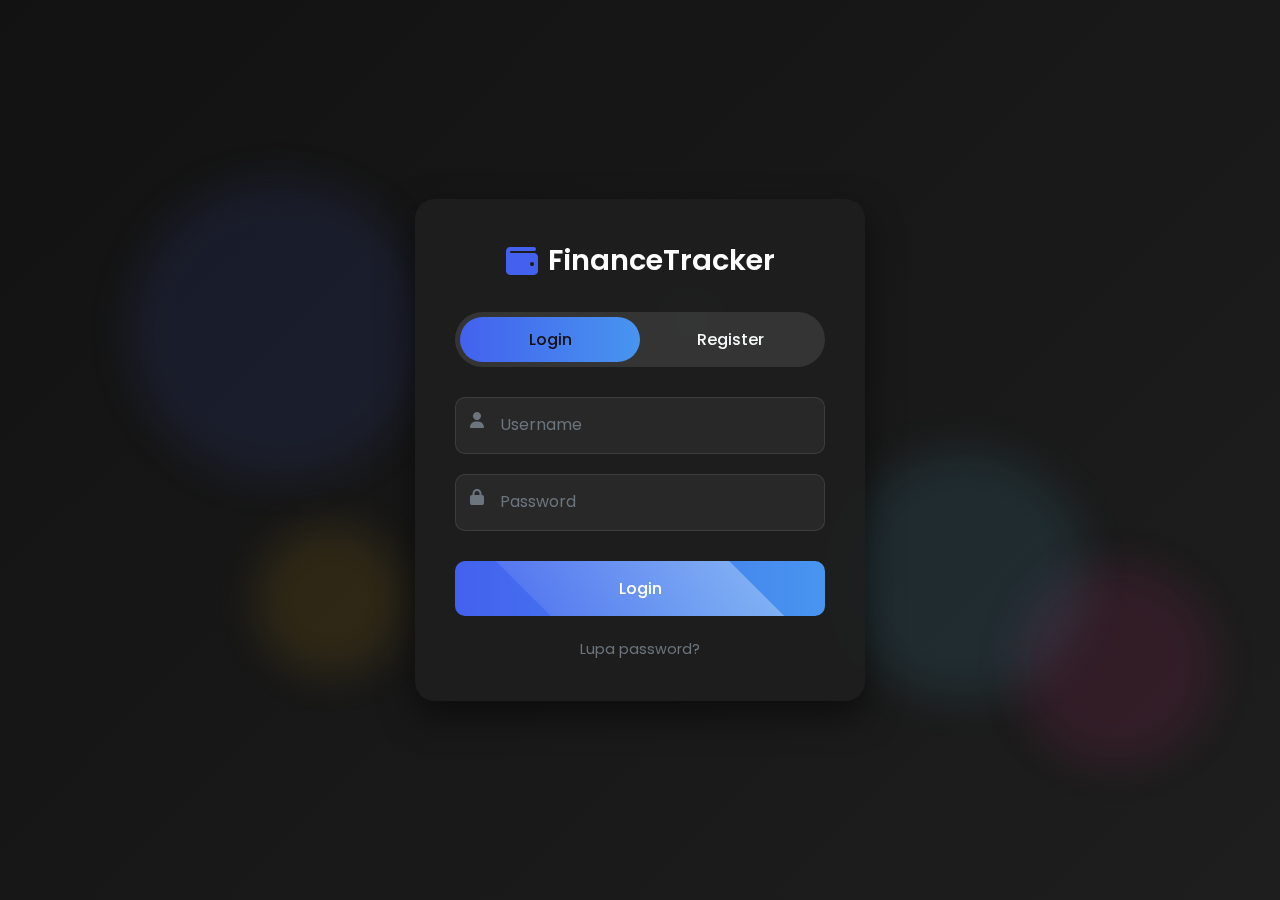
<file: login.html>
<!DOCTYPE html>
<html lang="id">
<head>
    <meta charset="UTF-8">
    <meta name="viewport" content="width=device-width, initial-scale=1.0">
    <title>Finance Tracker Pro | Login</title>
    <link rel="stylesheet" href="https://cdnjs.cloudflare.com/ajax/libs/font-awesome/6.4.0/css/all.min.css">
    <link href="https://fonts.googleapis.com/css2?family=Poppins:wght@300;400;500;600;700&display=swap" rel="stylesheet">
    <link rel="stylesheet" href="auth.css">
</head>
<body>
    <div class="auth-background">
        <div class="particles">
            <div class="particle"></div>
            <div class="particle"></div>
            <div class="particle"></div>
            <div class="particle"></div>
            <div class="particle"></div>
        </div>
        
        <div class="auth-container">
            <div class="auth-card">
                <div class="brand-logo">
                    <i class="fas fa-wallet"></i>
                    <span>FinanceTracker</span>
                </div>
                
                <div class="auth-switcher">
                    <button class="active" data-tab="login">Login</button>
                    <button data-tab="register">Register</button>
                </div>
                
                <form id="loginForm" class="auth-form active">
                    <div class="input-group floating">
                        <input type="text" id="username" required>
                        <label for="username">Username</label>
                        <i class="fas fa-user"></i>
                    </div>
                    
                    <div class="input-group floating">
                        <input type="password" id="password" required>
                        <label for="password">Password</label>
                        <i class="fas fa-lock"></i>
                    </div>
                    
                    <button type="submit" class="auth-btn">
                        <span>Login</span>
                        <div class="wave"></div>
                    </button>
                    <div class="auth-footer">
                        <a href="#" class="forgot-password">Lupa password?</a>
                    </div>
                </form>
                
                <form id="registerForm" class="auth-form">
                    <div class="input-group floating">
                        <input type="text" id="fullname" required>
                        <label for="fullname">Nama Lengkap</label>
                        <i class="fas fa-user-tie"></i>
                    </div>
                    
                    <div class="input-group floating">
                        <input type="email" id="email" required>
                        <label for="email">Email</label>
                        <i class="fas fa-envelope"></i>
                    </div>
                    
                    <div class="input-group floating">
                        <input type="text" id="regUsername" required>
                        <label for="regUsername">Username</label>
                        <i class="fas fa-user"></i>
                    </div>
                    
                    <div class="input-group floating">
                        <input type="password" id="regPassword" required>
                        <label for="regPassword">Password</label>
                        <i class="fas fa-lock"></i>
                    </div>
                    
                    <div class="input-group floating">
                        <input type="password" id="confirmPassword" required>
                        <label for="confirmPassword">Konfirmasi Password</label>
                        <i class="fas fa-lock"></i>
                    </div>
                    
                    <button type="submit" class="auth-btn">
                        <span>Daftar</span>
                        <div class="wave"></div>
                    </button>
                </form>
            </div>
        </div>
    </div>
    
    <div id="forgotPasswordModal" class="modal">
        <div class="modal-content">
            <span class="close-modal">&times;</span>
            <h3>Lupa Password</h3>
            <p>Masukkan username atau email Anda untuk memulihkan password</p>
            <form id="forgotPasswordForm">
                <div class="input-group floating" style="margin-top: 15px;">
                    <input type="text" id="recoveryInput" required>
                    <label for="recoveryInput">Username atau Email</label>
                    <i class="fas fa-user"></i>
                </div>
                
                <button type="submit" class="auth-btn">
                    <span>Pulihkan Password</span>
                    <div class="wave"></div>
                </button>
                
                <div id="passwordResult" style="margin-top: 20px; display: none;">
                    <p>Password Anda adalah: <strong id="recoveredPassword"></strong></p>
                </div>
            </form>
        </div>
    </div>
    <script src="auth.js"></script>
</body>
</html>
</file>
<file: auth.css>
:root {
    --primary: #4361ee;
    --primary-light: #4895ef;
    --secondary: #f72585;
    --dark: #121212;
    --dark-light: #1e1e1e;
    --light: #f8f9fa;
    --gray: #6c757d;
    --success: #4cc9f0;
    --warning: #ffbe0b;
    --danger: #f72585;
}

* {
    margin: 0;
    padding: 0;
    box-sizing: border-box;
    font-family: 'Poppins', sans-serif;
}

body {
    overflow-x: hidden;
}

/* Background Animation */
.auth-background {
    min-height: 100vh;
    background: linear-gradient(135deg, var(--dark), var(--dark-light));
    position: relative;
    overflow: hidden;
}

.particles {
    position: absolute;
    top: 0;
    left: 0;
    width: 100%;
    height: 100%;
    z-index: 1;
}

.particle {
    position: absolute;
    background: rgba(255, 255, 255, 0.05);
    border-radius: 50%;
    filter: blur(20px);
    animation: float 15s infinite linear;
}

.particle:nth-child(1) {
    width: 300px;
    height: 300px;
    top: 20%;
    left: 10%;
    background: rgba(67, 97, 238, 0.1);
    animation-delay: 0s;
}

.particle:nth-child(2) {
    width: 200px;
    height: 200px;
    bottom: 15%;
    right: 5%;
    background: rgba(247, 37, 133, 0.1);
    animation-delay: 2s;
    animation-duration: 20s;
}

.particle:nth-child(3) {
    width: 250px;
    height: 250px;
    top: 50%;
    right: 15%;
    background: rgba(76, 201, 240, 0.1);
    animation-delay: 4s;
    animation-duration: 25s;
}

.particle:nth-child(4) {
    width: 150px;
    height: 150px;
    bottom: 25%;
    left: 20%;
    background: rgba(255, 190, 11, 0.1);
    animation-delay: 6s;
    animation-duration: 18s;
}

.particle:nth-child(5) {
    width: 100px;
    height: 100px;
    top: 30%;
    left: 50%;
    background: rgba(108, 117, 125, 0.1);
    animation-delay: 8s;
    animation-duration: 30s;
}

/* Auth Container */
.auth-container {
    display: flex;
    justify-content: center;
    align-items: center;
    min-height: 100vh;
    padding: 20px;
    position: relative;
    z-index: 2;
}

.auth-card {
    background: rgba(30, 30, 30, 0.9);
    backdrop-filter: blur(10px);
    border-radius: 20px;
    box-shadow: 0 15px 35px rgba(0, 0, 0, 0.5);
    width: 100%;
    max-width: 450px;
    padding: 40px;
    transform-style: preserve-3d;
    transition: all 0.5s ease;
}

.brand-logo {
    display: flex;
    align-items: center;
    justify-content: center;
    margin-bottom: 30px;
    color: white;
    font-size: 1.8rem;
    font-weight: 600;
}

.brand-logo i {
    margin-right: 10px;
    color: var(--primary);
    font-size: 2rem;
}

/* Auth Switcher */
.auth-switcher {
    display: flex;
    margin-bottom: 30px;
    background: rgba(255, 255, 255, 0.1);
    border-radius: 50px;
    padding: 5px;
    position: relative;
}

.auth-switcher button {
    flex: 1;
    padding: 10px;
    background: none;
    border: none;
    color: var(--light);
    font-size: 1rem;
    font-weight: 500;
    cursor: pointer;
    position: relative;
    z-index: 2;
    transition: all 0.3s ease;
}

.auth-switcher button.active {
    color: var(--dark);
}

.auth-switcher::after {
    content: '';
    position: absolute;
    top: 5px;
    left: 5px;
    width: calc(50% - 5px);
    height: calc(100% - 10px);
    background: linear-gradient(90deg, var(--primary), var(--primary-light));
    border-radius: 50px;
    transition: all 0.4s cubic-bezier(0.68, -0.55, 0.265, 1.55);
}

.auth-switcher.register-active::after {
    left: calc(50%);
}

/* Auth Forms */
.auth-form {
    display: none;
    animation: fadeIn 0.5s ease-out;
}

.auth-form.active {
    display: block;
}

.input-group {
    margin-bottom: 20px;
    position: relative;
}
.input-group.floating input {
    width: 100%;
    padding: 15px 20px 15px 45px;
    background: rgba(255, 255, 255, 0.05);
    border: 1px solid rgba(255, 255, 255, 0.1);
    border-radius: 10px;
    color: white;
    font-size: 1rem;
    transition: all 0.3s ease;
}

.input-group.floating label {
    position: absolute;
    top: 15px;
    left: 45px;
    color: var(--gray);
    font-size: 1rem;
    pointer-events: none;
    transition: all 0.3s ease;
}

.input-group.floating i {
    position: absolute;
    top: 15px;
    left: 15px;
    color: var(--gray);
    font-size: 1rem;
    transition: all 0.3s ease;
}

.input-group.floating input:focus ~ label,
.input-group.floating input:valid ~ label {
    top: -10px;
    left: 45px;
    font-size: 0.8rem;
    background: var(--dark-light);
    padding: 0 5px;
    color: var(--primary);
}

.input-group.floating input:focus ~ i,
.input-group.floating input:valid ~ i {
    color: var(--primary);
}

.input-group.floating input:focus {
    border-color: var(--primary);
    box-shadow: 0 0 0 3px rgba(67, 97, 238, 0.2);
    outline: none;
}

/* Auth Button */
.auth-btn {
    width: 100%;
    padding: 15px;
    background: linear-gradient(90deg, var(--primary), var(--primary-light));
    color: white;
    border: none;
    border-radius: 10px;
    font-size: 1rem;
    font-weight: 500;
    cursor: pointer;
    position: relative;
    overflow: hidden;
    margin-top: 10px;
    transition: all 0.3s ease;
}

.auth-btn:hover {
    transform: translateY(-3px);
    box-shadow: 0 10px 20px rgba(67, 97, 238, 0.3);
}

.auth-btn:active {
    transform: translateY(0);
}

.auth-btn .wave {
    position: absolute;
    top: -100%;
    left: 0;
    width: 100%;
    height: 300%;
    background: linear-gradient(
        to bottom,
        rgba(255, 255, 255, 0.3),
        rgba(255, 255, 255, 0.1)
    );
    transform: rotate(45deg);
    transition: all 1s ease;
    pointer-events: none;
}

.auth-btn:hover .wave {
    top: -30%;
}

/* Auth Footer */
.auth-footer {
    margin-top: 20px;
    text-align: center;
}

.forgot-password {
    color: var(--gray);
    text-decoration: none;
    font-size: 0.9rem;
    transition: all 0.3s ease;
}

.forgot-password:hover {
    color: var(--primary);
    text-decoration: underline;
}

/* Social Login */
.social-login {
    margin-top: 30px;
    text-align: center;
}

.social-login p {
    color: var(--gray);
    font-size: 0.9rem;
    margin-bottom: 15px;
    position: relative;
}

.social-login p::before,
.social-login p::after {
    content: '';
    position: absolute;
    top: 50%;
    width: 30%;
    height: 1px;
    background: rgba(255, 255, 255, 0.1);
}

.social-login p::before {
    left: 0;
}

.social-login p::after {
    right: 0;
}

.social-icons {
    display: flex;
    justify-content: center;
    gap: 15px;
}

.social-icon {
    width: 40px;
    height: 40px;
    border-radius: 50%;
    display: flex;
    align-items: center;
    justify-content: center;
    color: white;
    font-size: 1rem;
    transition: all 0.3s ease;
}

.social-icon.google {
    background: #DB4437;
}

.social-icon.facebook {
    background: #4267B2;
}

.social-icon.twitter {
    background: #1DA1F2;
}

.social-icon:hover {
    transform: translateY(-3px);
    box-shadow: 0 5px 15px rgba(0, 0, 0, 0.3);
}

/* Animations */
@keyframes float {
    0% {
        transform: translate(0, 0) rotate(0deg);
    }
    50% {
        transform: translate(50px, 50px) rotate(180deg);
    }
    100% {
        transform: translate(0, 0) rotate(360deg);
    }
}

@keyframes fadeIn {
    from {
        opacity: 0;
        transform: translateY(20px);
    }
    to {
        opacity: 1;
        transform: translateY(0);
    }
}

/* Responsive Design */
@media (max-width: 768px) {
    .auth-card {
        padding: 30px;
    }
    
    .brand-logo {
        font-size: 1.5rem;
    }
    
    .brand-logo i {
        font-size: 1.7rem;
    }
}

@media (max-width: 480px) {
    .auth-card {
        padding: 25px 20px;
        border-radius: 15px;
    }
    
    .auth-switcher button {
        font-size: 0.9rem;
        padding: 8px;
    }
    
    .input-group.floating input {
        padding: 12px 15px 12px 40px;
    }
    
    .input-group.floating i {
        left: 12px;
    }
    
    .auth-btn {
        padding: 12px;
    }
}
.user-info {
    display: flex;
    align-items: center;
    gap: 10px;
    margin-left: auto;
}

.user-avatar {
    width: 36px;
    height: 36px;
    border-radius: 50%;
    background: linear-gradient(135deg, var(--primary), var(--primary-light));
    display: flex;
    align-items: center;
    justify-content: center;
    color: white;
}

.user-details {
    display: flex;
    flex-direction: column;
}

.user-name {
    font-size: 0.9rem;
    font-weight: 500;
}

.logout-btn {
    background: none;
    border: none;
    color: var(--danger);
    font-size: 0.7rem;
    cursor: pointer;
    padding: 0;
    text-align: left;
}

.logout-btn:hover {
    text-decoration: underline;
}
.modal {
    display: none;
    position: fixed;
    z-index: 1000;
    left: 0;
    top: 0;
    width: 100%;
    height: 100%;
    background-color: rgba(0,0,0,0.7);
    backdrop-filter: blur(5px);
    color: #f8f9fa;
}

.modal-content {
    background: rgba(30, 30, 30, 0.9);
    backdrop-filter: blur(10px);
    border-radius: 20px;
    box-shadow: 0 15px 35px rgba(0, 0, 0, 0.5);
    width: 100%;
    max-width: 450px;
    padding: 40px;
    transform-style: preserve-3d;
    transition: all 0.5s ease;
    margin: 10% auto;
    padding: 30px;
    border-radius: 20px;
    width: 100%;
    position: relative;
    animation: modalFadeIn 0.3s;
}

@keyframes modalFadeIn {
    from {opacity: 0; transform: translateY(-50px);}
    to {opacity: 1; transform: translateY(0);}
}

.close-modal {
    position: absolute;
    top: 15px;
    right: 15px;
    font-size: 24px;
    cursor: pointer;
    color: #888;
}

.close-modal:hover {
    color: #333;
}
.auth-switcher button.disabled {
    opacity: 0.5;
    cursor: not-allowed;
    pointer-events: none;
}
/* Style untuk alert notifikasi */
.alert {
    position: fixed;
    top: 20px;
    left: 50%;
    transform: translateX(-50%);
    padding: 15px 25px;
    border-radius: 8px;
    display: flex;
    align-items: center;
    gap: 15px;
    z-index: 1000;
    box-shadow: 0 4px 12px rgba(0, 0, 0, 0.15);
    animation: slideDown 0.3s ease-out;
    max-width: 90%;
    width: auto;
}

.alert-success {
    background-color: #4caf50;
    color: white;
}

.alert-error {
    background-color: #f44336;
    color: white;
}

.alert-icon {
    font-size: 20px;
}

.alert-message {
    font-size: 14px;
}

@keyframes slideDown {
    from {
        top: -50px;
        opacity: 0;
    }
    to {
        top: 20px;
        opacity: 1;
    }
}

.fade-out {
    animation: fadeOut 0.3s ease-in forwards;
}

@keyframes fadeOut {
    from {
        opacity: 1;
    }
    to {
        opacity: 0;
        transform: translateX(-50%) translateY(-20px);
    }
}
</file>
